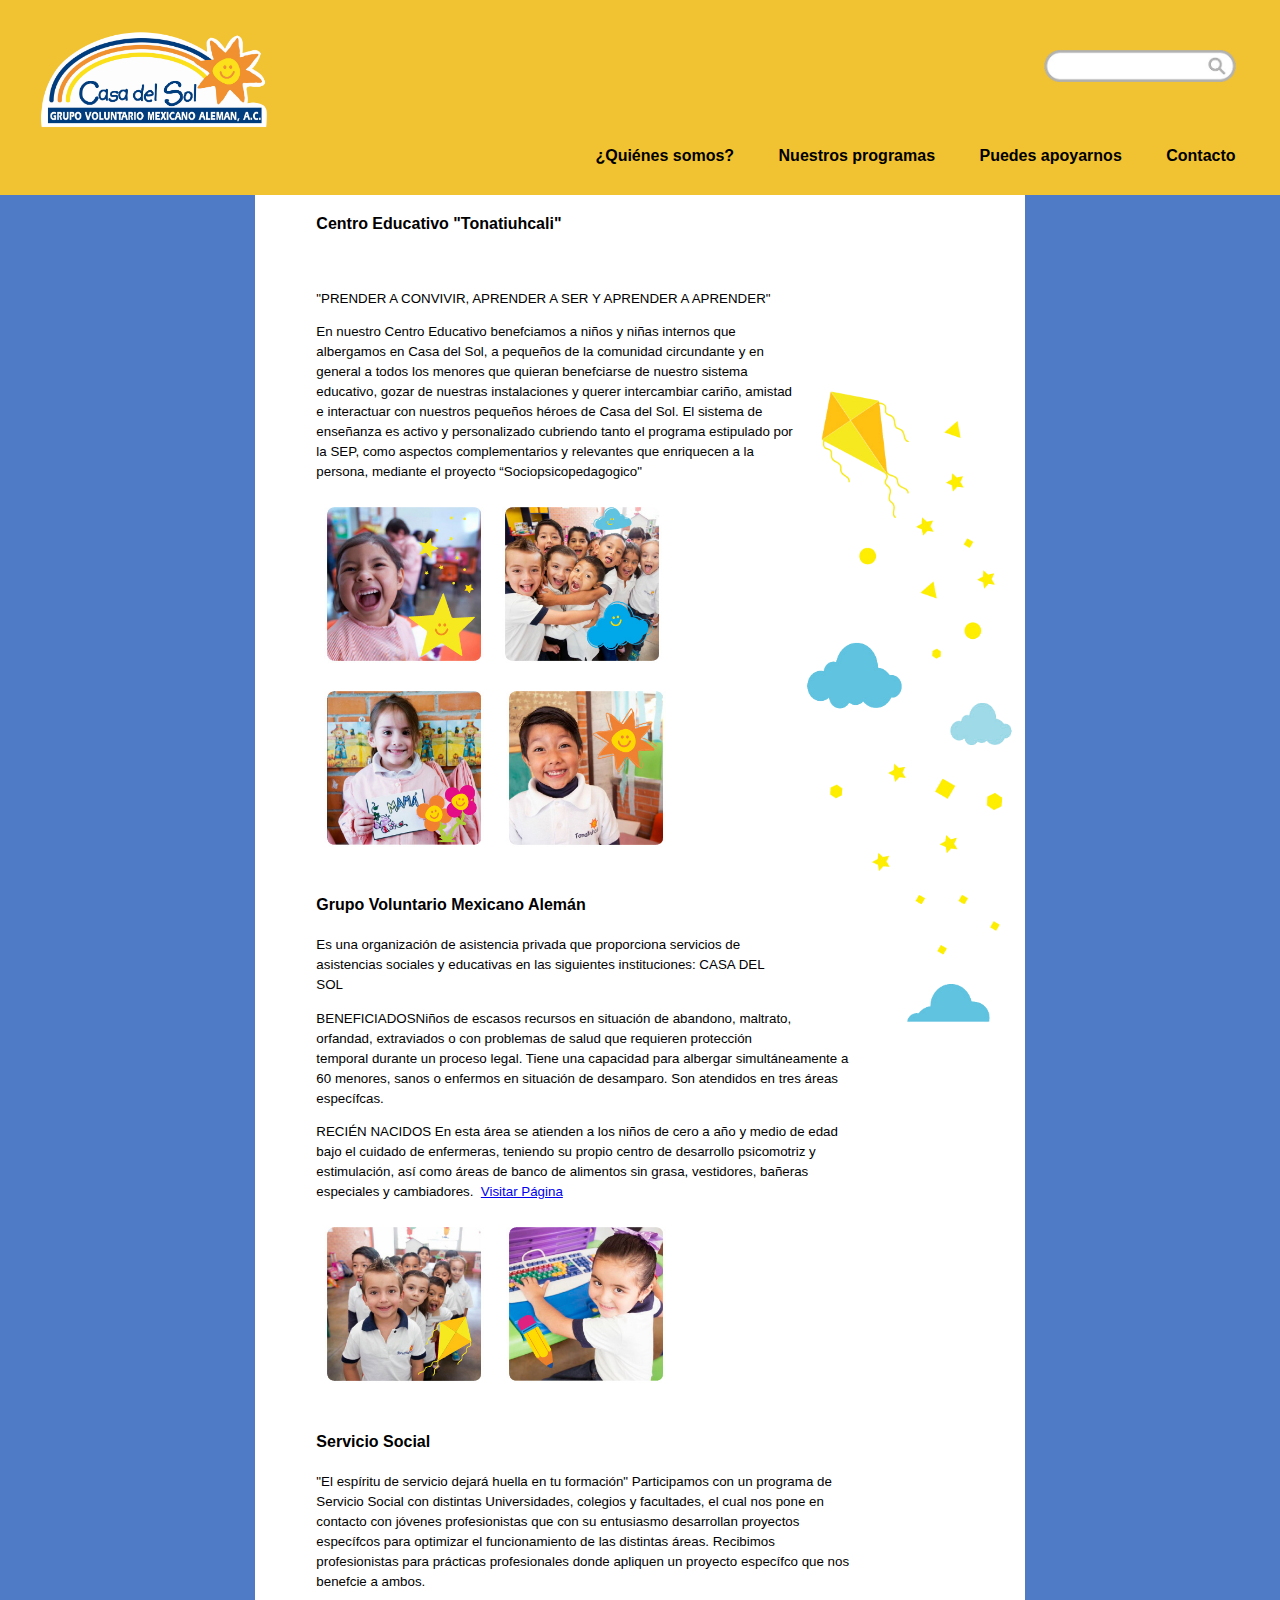
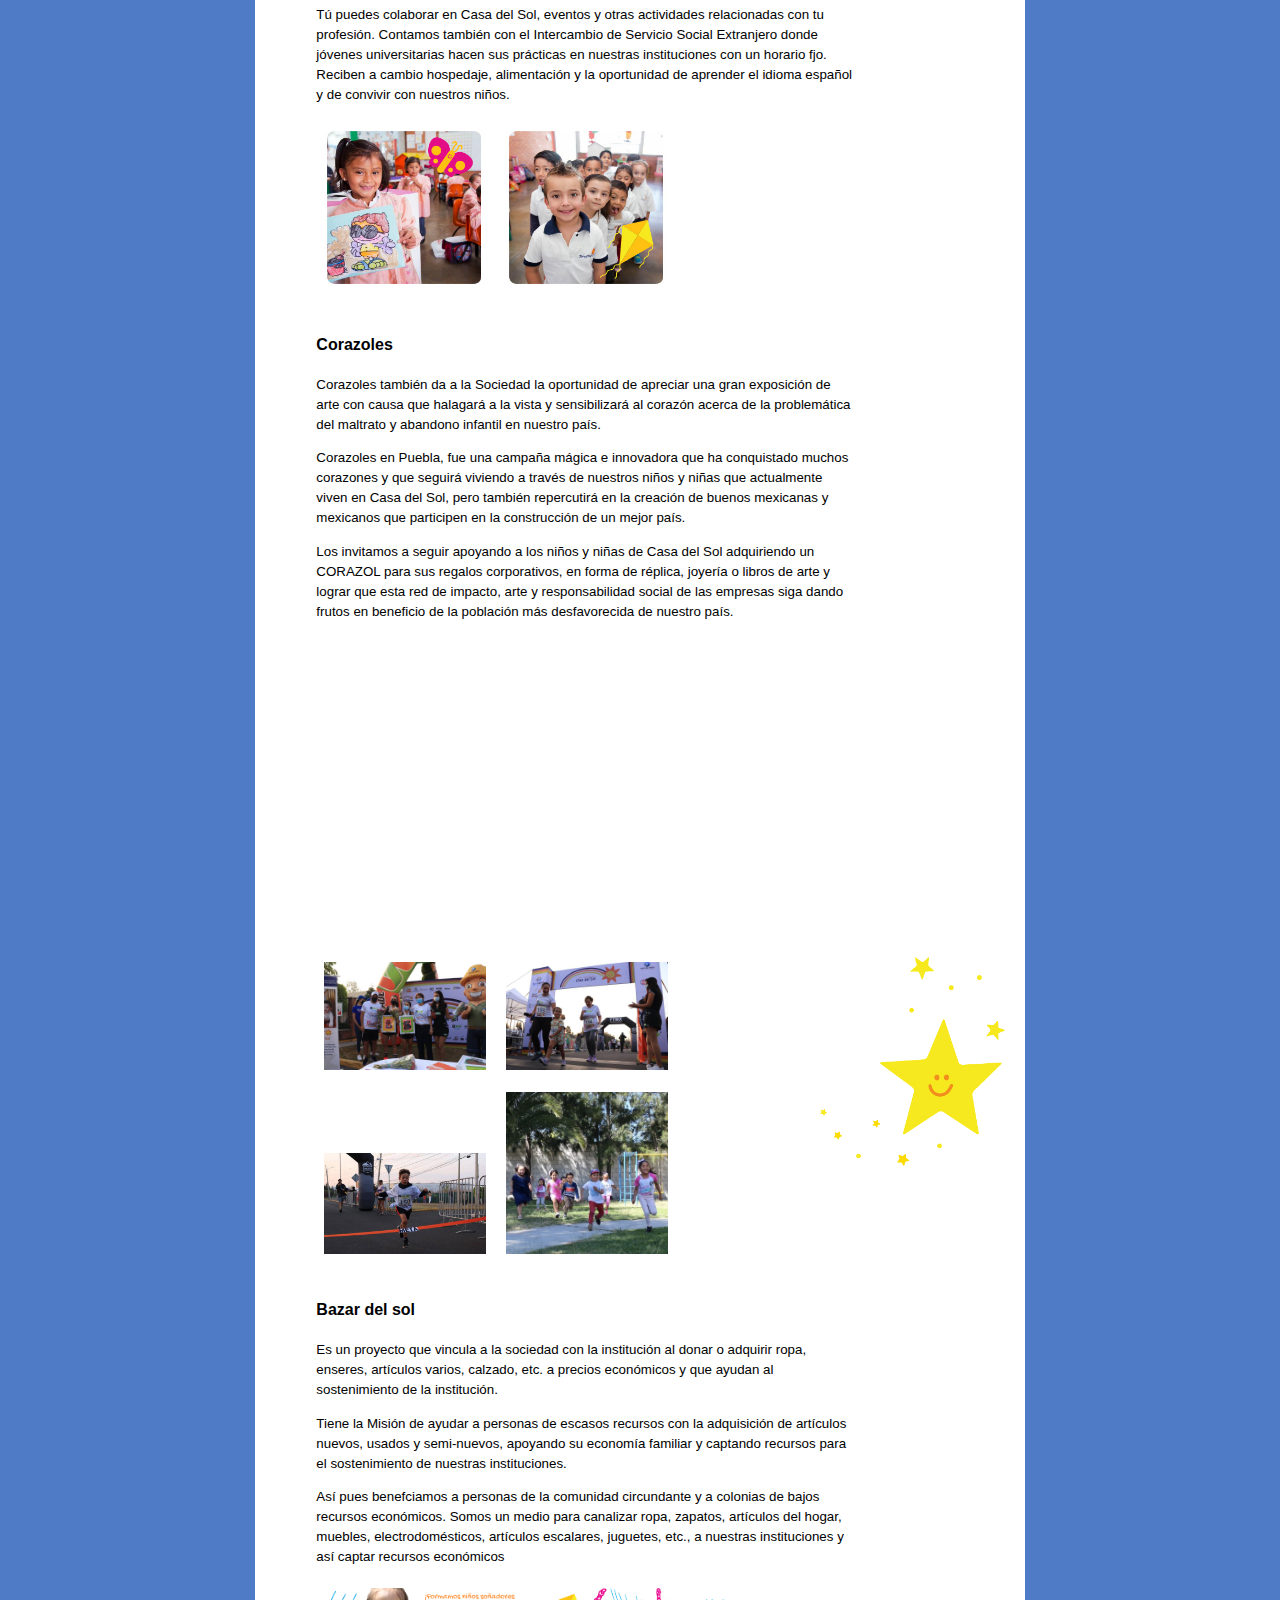
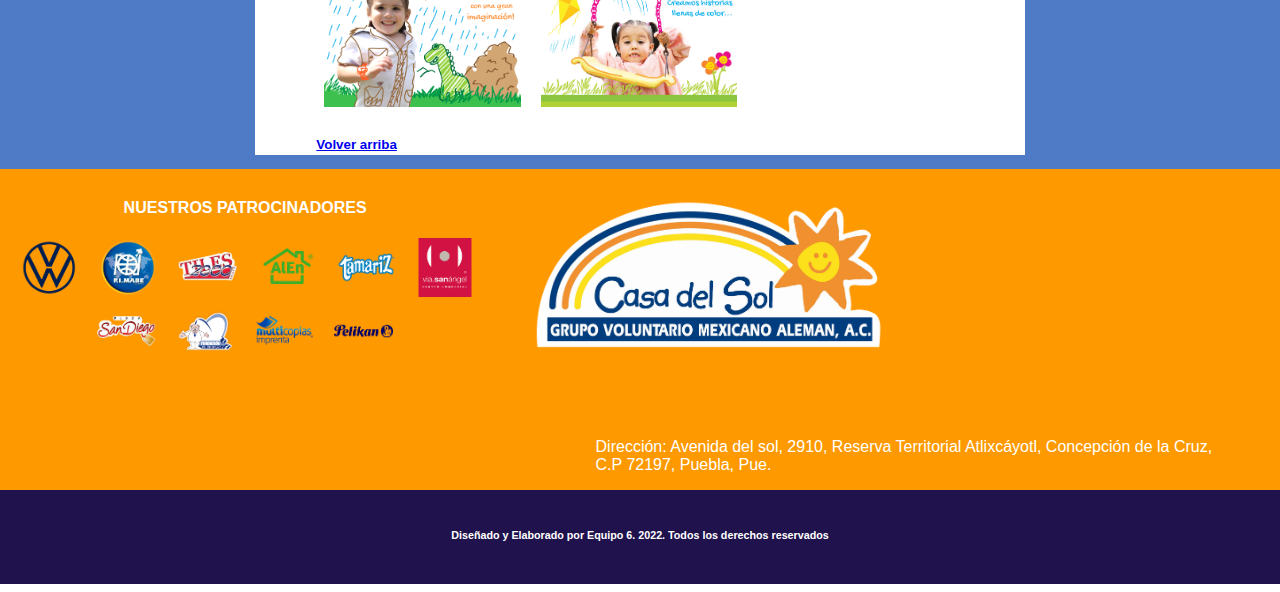
<file: Lucio/index.html>
<!doctype html>
<html>
<head>
<meta charset="utf-8">
<title>Página de Inicio</title>
<link href="css/Style_page.css" rel="stylesheet" type="text/css">
</head>

<body>
<header><a href="index.html"><img src="Media/logotipo_CasaDelSol(G).png" alt="" width="3157" height="1421"/></a><img src="Media/SearchBar.png" alt="" width="444" height="73" class="ImagenBuscador"/>&nbsp;</header>
<nav>
  <div><a href="html/quienes somos.html">¿Quiénes somos?&nbsp;</a></div>
  <div><a href="../Zyanya/html/NuestrosProgramas.html">Nuestros programas</a>&nbsp;</div>
  <div><a href="../Mich/html/Puedes apoyarnos.html">Puedes apoyarnos&nbsp;</a></div>
  <div><a href="../Aixa/html/CONTACTO.html">Contacto</a></div>
&nbsp;</nav>
<main>
  <section>
<h4 class="titulo" id="centro">Centro Educativo "Tonatiuhcali"</h4>
    <p>&nbsp;</p>
<p class="parrafo">"PRENDER A CONVIVIR, APRENDER A SER Y APRENDER A APRENDER" </p>
    <img src="Media/5papaloteyestrellas.png" alt="" width="350" height="1100" class="img1"/>
    <p class="parrafo">En nuestro Centro Educativo benefciamos a niños y niñas internos que albergamos en Casa del Sol, a pequeños de la comunidad circundante y en general a todos los menores que quieran benefciarse de nuestro sistema educativo, gozar de nuestras instalaciones y querer intercambiar cariño, amistad e interactuar con nuestros pequeños héroes de Casa del Sol. El sistema de enseñanza es activo y personalizado cubriendo tanto el programa estipulado por la SEP, como aspectos complementarios y relevantes que enriquecen a la persona, mediante el proyecto “Sociopsicopedagogico"&nbsp;</p>
      
      
<p class="parrafo">
      
      <img src="Media/3foto1.png" alt="" width="300" height="300" class="galeria"/><img src="Media/4foto2.png" alt="" width="300" height="300" class="galeria"/><img src="Media/8foto5.png" alt="" width="300" height="300" class="galeria"/>
      <img src="Media/6foto3.png" alt="" width="300" height="300" class="galeria"/>
      
    </p>
      
      
<h4 class="titulo"> Grupo Voluntario Mexicano Alemán </h4>
    <p class="parrafo">Es una organización de asistencia privada que proporciona servicios de asistencias sociales y educativas en las siguientes instituciones: CASA DEL SOL</p>
<p class="parrafo">BENEFICIADOSNiños de escasos recursos en situación de abandono, maltrato, orfandad, extraviados o con problemas de salud que requieren protección temporal durante un proceso legal. Tiene una capacidad para albergar simultáneamente a 60 menores, sanos o enfermos en situación de desamparo. Son atendidos en tres áreas específcas. </p>
<p class="parrafo">RECIÉN NACIDOS En esta área se atienden a los niños de cero a año y medio de edad bajo el cuidado de enfermeras, teniendo su propio centro de desarrollo psicomotriz y estimulación, así como áreas de banco de alimentos sin grasa, vestidores, bañeras especiales y cambiadores.&nbsp;
<a href="https://ayudaresvivir.org/institucion/grupo-voluntario-mexicano-aleman-ac.html"> Visitar Página </a></p>
      
<p class="parrafo">
      
    <img src="Media/7foto4.png" alt="" width="300" height="300" class="galeria"/>     <img src="Media/9foto6.png" alt="" width="300" height="300" class="galeria"/>
        
    </p>

<h4 class="titulo">Servicio Social&nbsp;</h4>
    <p class="parrafo">"El espíritu de servicio dejará huella en tu formación" Participamos con un programa de Servicio Social con distintas Universidades, colegios y facultades, el cual nos pone en contacto con jóvenes profesionistas que con su entusiasmo desarrollan proyectos específcos para optimizar el funcionamiento de las distintas áreas. Recibimos profesionistas para prácticas profesionales donde apliquen un proyecto específco que nos benefcie a ambos.</p>
    
    <p class="parrafo">Tú puedes colaborar en Casa del Sol, eventos y otras actividades relacionadas con tu profesión. Contamos también con el Intercambio de Servicio Social Extranjero donde jóvenes universitarias hacen sus prácticas en nuestras instituciones con un horario fjo. Reciben a cambio hospedaje, alimentación y la oportunidad de aprender el idioma español y de convivir con nuestros niños.&nbsp;</p>
      
      
      
      <p class="parrafo">
      
    <img src="Media/10foto7.png" alt="" width="300" height="300" class="galeria"/>
     <img src="Media/7foto4.png" alt="" width="300" height="300" class="galeria"/>
        
    </p>  
      
      
    <h4 class="titulo">Corazoles&nbsp;</h4>
<p class="parrafo">Corazoles también da a la Sociedad la oportunidad de apreciar una gran exposición de arte con causa que halagará a la vista y sensibilizará al corazón acerca de la problemática del maltrato y abandono infantil en nuestro país.</p>
<p class="parrafo">Corazoles en Puebla, fue una campaña mágica e innovadora que ha conquistado muchos corazones y que seguirá viviendo a través de nuestros niños y niñas que actualmente viven en Casa del Sol, pero también repercutirá en la creación de buenos mexicanas y mexicanos que participen en la construcción de un mejor país.</p>
    
    <p class="parrafo">Los invitamos a seguir apoyando a los niños y niñas de Casa del Sol adquiriendo un CORAZOL para sus regalos corporativos, en forma de réplica, joyería o libros de arte y lograr que esta red de impacto, arte y responsabilidad social de las empresas siga dando frutos en beneficio de la población más desfavorecida de nuestro país.&nbsp;&nbsp;</p>
      
<iframe width="560" height="315" src="https://www.youtube.com/embed/pm_aMivR4gU?controls=0&amp;start=98" title="YouTube video player" frameborder="0" allow="accelerometer; autoplay; clipboard-write; encrypted-media; gyroscope; picture-in-picture" allowfullscreen></iframe>
      
      
    <img src="Media/3Estrellas.png" alt="" width="426" height="464" class="img1"/>
      
      
      
     <p class="parrafo">
      
    <img src="Media/Nery Melchor se apuntó el triunfo en los 10 kilómetros femenil, su.jpg" alt="" width="768" height="512" class="galeria"/>
    <img src="Media/Participaron 340 corredores, entre los 6 y 10 kilómetros.jpg" alt="" width="768" height="512" class="galeria"/>
    <img src="Media/Todo un éxito resulto la primera carrera en beneficio de la Casa d.jpg" alt="" width="1140" height="712" class="galeria"/>
     <img src="Media/ninos-corriendo-casa-del-sol.jpg" alt="" width="701" height="701" class="galeria"/>
    
    </p>  
    
    <h4 class="titulo">Bazar del sol&nbsp;</h4>
    <p class="parrafo">Es un proyecto que vincula a la sociedad con la institución al donar o adquirir ropa, enseres, artículos varios, calzado, etc. a precios económicos y que ayudan al sostenimiento de la institución.</p>
    
    <p class="parrafo">Tiene la Misión de ayudar a personas de escasos recursos con la adquisición de artículos nuevos, usados y semi-nuevos, apoyando su economía familiar y captando recursos para el sostenimiento de nuestras instituciones.</p>
    <p class="parrafo">Así pues benefciamos a personas de la comunidad circundante y a colonias de bajos recursos económicos. Somos un medio para canalizar ropa, zapatos, artículos del hogar, muebles, electrodomésticos, artículos escalares, juguetes, etc., a nuestras instituciones y así captar recursos económicos &nbsp;</p>
<p class="parrafo2">
  
  <img src="Media/slideshow4.png" alt="" width="990" height="600" class="galeria"/>
  <img src="Media/slideshow3.png" alt="" width="990" height="600" class="galeria"/>
  
  
  <p class="parrafo">
    <h3 class="parrafo"><a href="#centro">Volver arriba</a></h3> 

  
  
  
  
</p>
</section>
&nbsp;</main>
<footer>
  <section>
<div class="Patrocinadores">
      <h4>NUESTROS PATROCINADORES&nbsp;</h4>
    <img src="Media/1VW.png" alt="" width="1080" height="1080" id="patrocinadores"/><img src="Media/2PM.png" alt="" width="1080" height="1080" id="patrocinadores"/><img src="Media/3T.png" alt="" width="1080" height="1080" id="patrocinadores"/><img src="Media/4A.png" alt="" width="1080" height="1080" id="patrocinadores"/><img src="Media/5Ta.png" alt="" width="1080" height="1080" id="patrocinadores"/><img src="Media/6VSA.png" alt="" width="1080" height="1080" id="patrocinadores"/><img src="Media/7PSD.png" alt="" width="1080" height="1080" id="patrocinadores"/><img src="Media/8FS.png" alt="" width="1080" height="1080" id="patrocinadores"/><img src="Media/9MC.png" alt="" width="1080" height="1080" id="patrocinadores"/><img src="Media/10PK.png" alt="" width="1080" height="1080" id="patrocinadores"/>&nbsp;</div>
    <div class="divflex"><img src="Media/logotipo_CasaDelSol(G).png" width="3157" height="1421" alt=""/>
      
      <div><iframe src="https://www.google.com/maps/embed?pb=!1m18!1m12!1m3!1d3771.740017827777!2d-98.24732048468725!3d19.031174458324518!2m3!1f0!2f0!3f0!3m2!1i1024!2i768!4f13.1!3m3!1m2!1s0x85cfc715a59b60ed%3A0x45b4932aab6465e!2sCasa%20del%20Sol!5e0!3m2!1ses-419!2smx!4v1669091268854!5m2!1ses-419!2smx" width="600" height="450" style="border:0;" allowfullscreen="" loading="lazy" referrerpolicy="no-referrer-when-downgrade"></iframe></div>
    &nbsp;</div>
  &nbsp;</section>
  <section>
    <div>
      <p>Dirección: Avenida del sol, 2910, Reserva Territorial Atlixcáyotl, Concepción de la Cruz, C.P 72197, Puebla, Pue.&nbsp; &nbsp;</p> 
    &nbsp;</div>
  &nbsp;</section>
<h6>Diseñado y Elaborado por Equipo 6. 2022. Todos los derechos reservados</h6>
&nbsp;</footer>
</body>
</html>
</file>
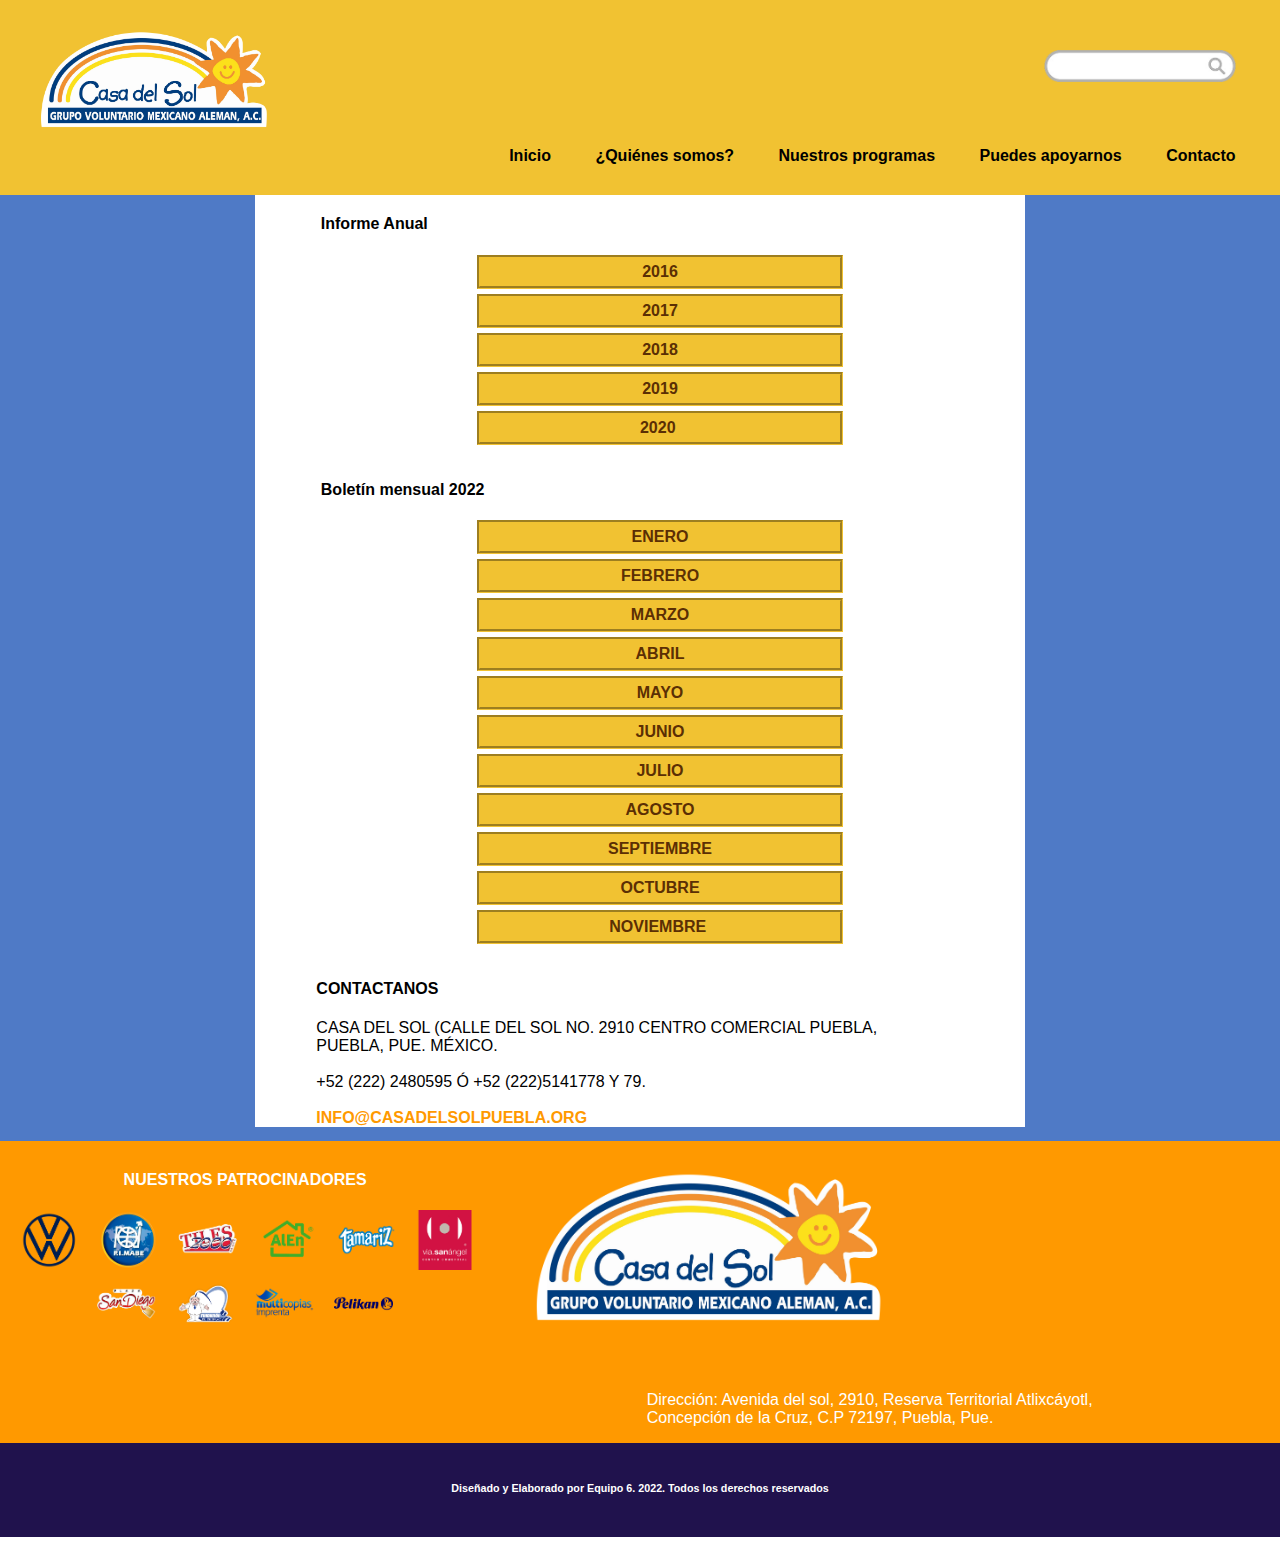
<file: Aixa/html/CONTACTO.html>
<!doctype html>
<html>
<head>
<meta charset="utf-8">
<title>Contacto</title>
<link href="../css/Style_page.css" rel="stylesheet" type="text/css">
</head>

<body>
<header><a href="file:///C|/Users/Part/Desktop/ORDINARIO_interfaces/Lucio/index.html"><img src="../Media/logotipo_CasaDelSol(G).png" alt="" width="3157" height="1421"/></a><img src="../Media/SearchBar.png" alt="" width="444" height="73" class="ImagenBuscador"/>&nbsp;</header>
<nav>
  <div><a href="../../Lucio/index.html">Inicio</a>&nbsp;</div>
  <div><a href="../../Lucio/html/quienes somos.html">¿Quiénes somos?&nbsp;</a></div>
  <div><a href="../../Zyanya/html/NuestrosProgramas.html">Nuestros programas</a>&nbsp;</div>
  <div><a href="../../Mich/html/Puedes apoyarnos.html">Puedes apoyarnos</a>&nbsp;</div>
  <div><a href="CONTACTO.html">Contacto</a></div>
&nbsp;</nav>
<main>
  <section>
	<h4 id="sub1">&nbsp;Informe Anual</h4>
    <ul id="boletin_a">
      <li> <a href="file:///C|/Users/HP/Documents/sitio sin nombre 2/Informe_Ejemplo.pdf" target="_blank"> 2016</a></li>
      <li><a href="file:///C|/Users/HP/Documents/sitio sin nombre 2/Informe_Ejemplo.pdf" target="_blank">2017</a></li>
      <li><a href="file:///C|/Users/HP/Documents/sitio sin nombre 2/Informe_Ejemplo.pdf" target="_blank">2018</a></li>
      <li><a href="file:///C|/Users/HP/Documents/sitio sin nombre 2/Informe_Ejemplo.pdf" target="_blank">2019</a></li>
      <li><a href="file:///C|/Users/HP/Documents/sitio sin nombre 2/Informe_Ejemplo.pdf" target="_blank">2020</a><a>&nbsp;</a></li>
    </ul>
        <h4 id="sub1">&nbsp;Boletín mensual 2022</h4>
        <ul id="boletin_a">
          <li><a href="https://boletopolis.com/es/evento/21968/resultados" target="_blank">ENERO</a></li>
          <li><a href="https://boletopolis.com/es/evento/21968/resultados" target="_blank">FEBRERO</a></li>
          <li><a href="https://boletopolis.com/es/evento/21968/resultados" target="_blank">MARZO</a></li>
          <li><a href="https://boletopolis.com/es/evento/21968/resultados" target="_blank">ABRIL</a></li>
          <li><a href="https://boletopolis.com/es/evento/21968/resultados" target="_blank">MAYO</a></li>
          <li><a href="https://boletopolis.com/es/evento/21968/resultados" target="_blank">JUNIO</a></li>
          <li><a href="https://boletopolis.com/es/evento/21968/resultados" target="_blank">JULIO</a></li>
          <li><a href="https://boletopolis.com/es/evento/21968/resultados" target="_blank">AGOSTO</a></li>
          <li><a href="https://boletopolis.com/es/evento/21968/resultados" target="_blank">SEPTIEMBRE</a></li>
          <li><a href="https://boletopolis.com/es/evento/21968/resultados" target="_blank">OCTUBRE</a></li>
          <li><a href="https://boletopolis.com/es/evento/21968/resultados" target="_blank">NOVIEMBRE&nbsp;</a></li>
        </ul>
	  <h4 id="sub1">CONTACTANOS&nbsp;</h4>
	  <p>CASA DEL SOL (CALLE DEL SOL NO. 2910 CENTRO COMERCIAL PUEBLA, PUEBLA, PUE. MÉXICO.<br> 
	    <br>
	    +52 (222) 2480595 Ó +52 (222)5141778 Y 79.<br>
	    <br>
      <a href="mailto:info@casadelsolpuebla.org"> INFO@CASADELSOLPUEBLA.ORG</a>&nbsp;</p></section>
&nbsp;</main>
<footer>
  <section>
<div class="Patrocinadores">
      <h4>NUESTROS PATROCINADORES&nbsp;</h4>
    <img src="../Media/1VW.png" alt="" width="1080" height="1080" id="patrocinadores"/><img src="../Media/2PM.png" alt="" width="1080" height="1080" id="patrocinadores"/><img src="../Media/3T.png" alt="" width="1080" height="1080" id="patrocinadores"/><img src="../Media/4A.png" alt="" width="1080" height="1080" id="patrocinadores"/><img src="../Media/5Ta.png" alt="" width="1080" height="1080" id="patrocinadores"/><img src="../Media/6VSA.png" alt="" width="1080" height="1080" id="patrocinadores"/><img src="../Media/7PSD.png" alt="" width="1080" height="1080" id="patrocinadores"/><img src="../Media/8FS.png" alt="" width="1080" height="1080" id="patrocinadores"/><img src="../Media/9MC.png" alt="" width="1080" height="1080" id="patrocinadores"/><img src="../Media/10PK.png" alt="" width="1080" height="1080" id="patrocinadores"/>&nbsp;</div>
    <div class="divflex"><img src="../Media/logotipo_CasaDelSol(G).png" width="3157" height="1421" alt=""/>
      
      <div><iframe src="https://www.google.com/maps/embed?pb=!1m18!1m12!1m3!1d3771.740017827777!2d-98.24732048468725!3d19.031174458324518!2m3!1f0!2f0!3f0!3m2!1i1024!2i768!4f13.1!3m3!1m2!1s0x85cfc715a59b60ed%3A0x45b4932aab6465e!2sCasa%20del%20Sol!5e0!3m2!1ses-419!2smx!4v1669091268854!5m2!1ses-419!2smx" width="600" height="450" style="border:0;" allowfullscreen="" loading="lazy" referrerpolicy="no-referrer-when-downgrade"></iframe></div>
    &nbsp;</div>
  &nbsp;</section>
  <section>
    <div>
      <p>Dirección: Avenida del sol, 2910, Reserva Territorial Atlixcáyotl, Concepción de la Cruz, C.P 72197, Puebla, Pue.&nbsp; &nbsp;</p> 
    &nbsp;</div>
  &nbsp;</section>
<h6>Diseñado y Elaborado por Equipo 6. 2022. Todos los derechos reservados</h6>
&nbsp;</footer>
</body>
</html>
</file>
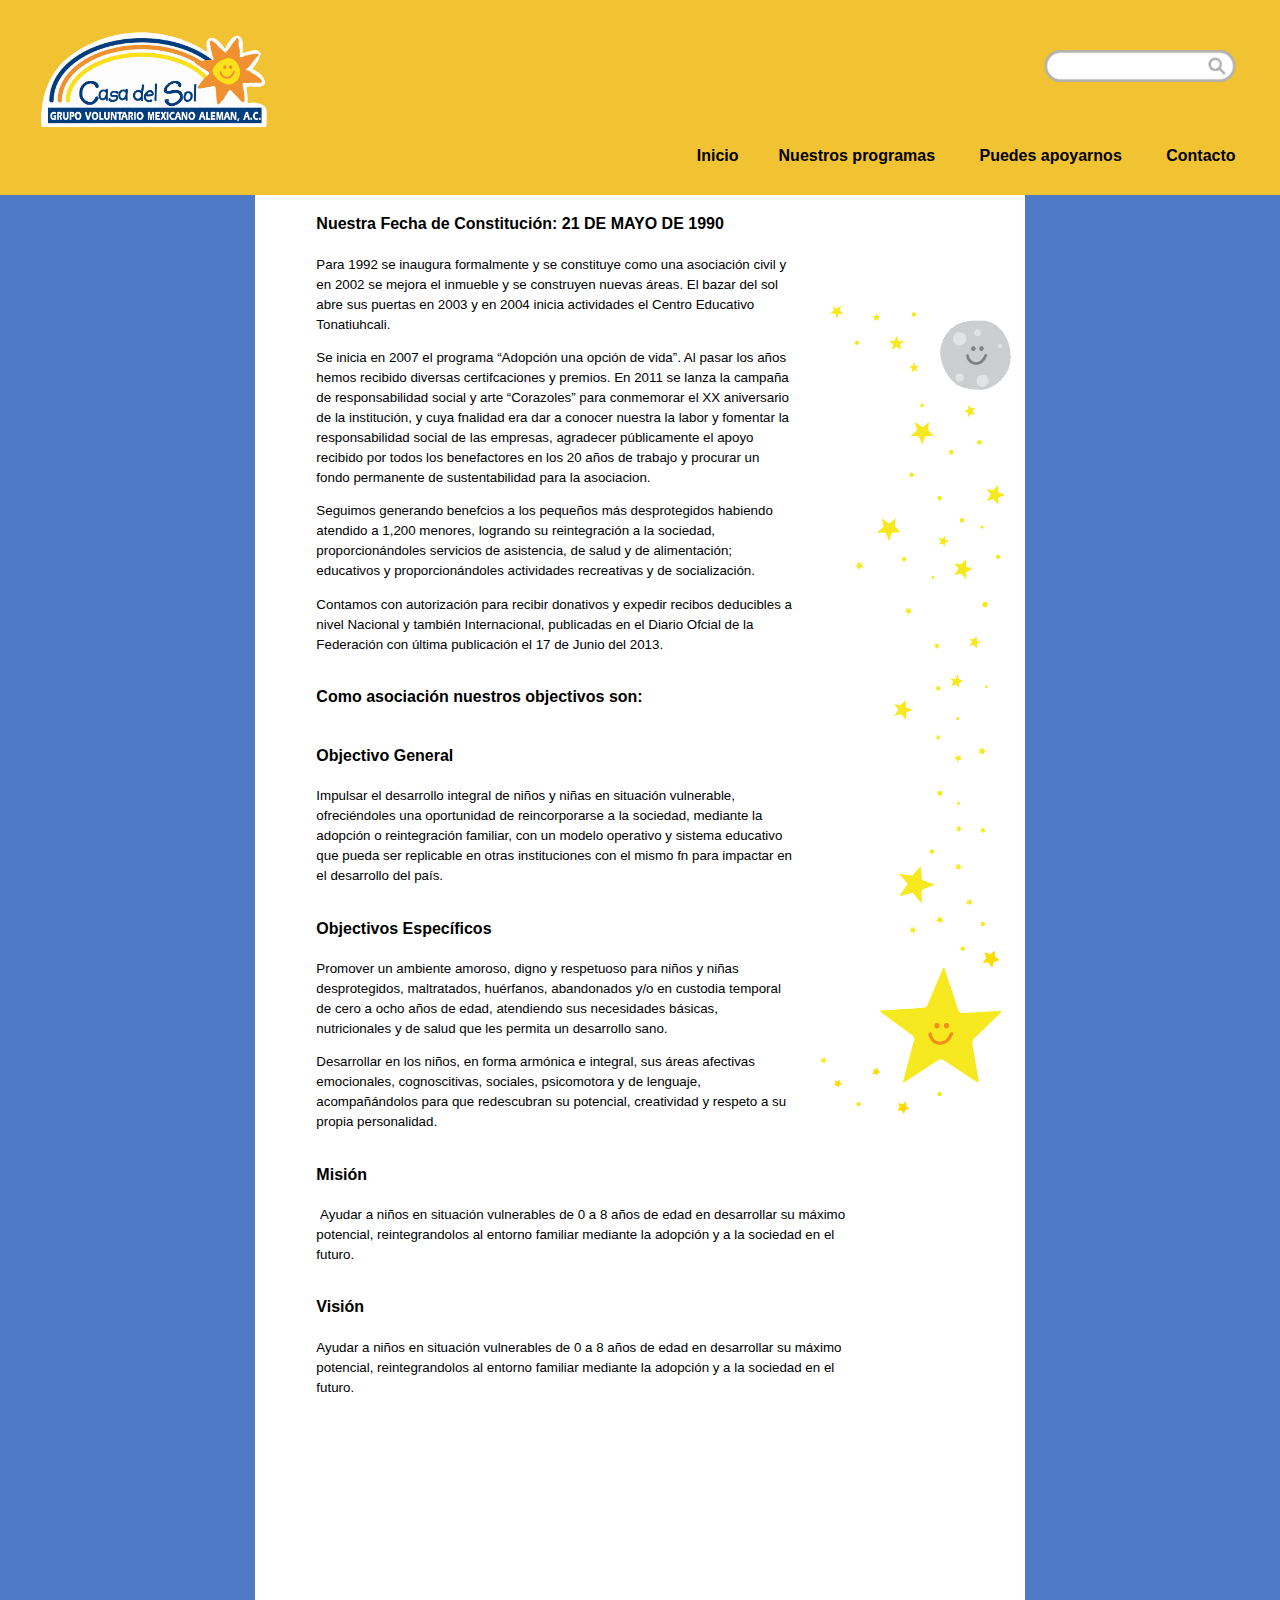
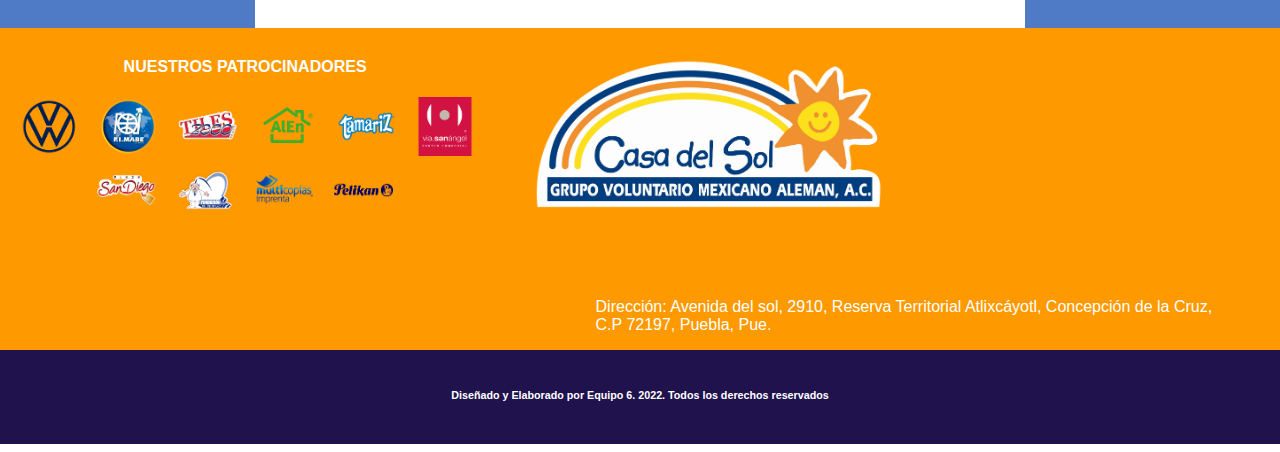
<file: Lucio/html/quienes somos.html>
<!doctype html>
<html>
<head>
<meta charset="utf-8">
<title>Quienes somos</title>
<link href="../css/Style_page.css" rel="stylesheet" type="text/css">
</head>

<body>
<header><a href="file:///C|/Users/Part/Desktop/ORDINARIO_interfaces/Lucio/index.html"><img src="../Media/logotipo_CasaDelSol(G).png" alt="" width="255" height="114"/></a><img src="../Media/SearchBar.png" alt="" width="200" height="33" class="ImagenBuscador"/>&nbsp;</header>
<nav>
  <div><a href="../index.html">Inicio</a></div>
  <div><a href="../../Zyanya/html/NuestrosProgramas.html">Nuestros programas&nbsp;</a></div>
  <div><a href="../../Mich/html/Puedes apoyarnos.html">Puedes apoyarnos&nbsp;</a></div>
  <div><a href="../../Aixa/html/CONTACTO.html">Contacto</a></div>
&nbsp;</nav>
<main>
  <section>
<h4 class="titulo">Nuestra Fecha de Constitución: 21 DE MAYO DE 1990&nbsp;</h4>
      
    <img src="../Media/1LunaEstrellas.png" alt="" width="426" height="1658" class="img1"/>
    <p class="parrafo">Para 1992 se inaugura formalmente y se constituye como una asociación civil y en 2002 se mejora el inmueble y se construyen nuevas áreas. El bazar del sol abre sus puertas en 2003 y en 2004 inicia actividades el Centro Educativo Tonatiuhcali. &nbsp; </p>
    <p class="parrafo">Se inicia en 2007 el programa “Adopción una opción de vida”. Al pasar los años hemos recibido diversas certifcaciones y premios. En 2011 se lanza la campaña de responsabilidad social y arte “Corazoles” para conmemorar el XX aniversario de la institución, y cuya fnalidad era dar a conocer nuestra la labor y fomentar la responsabilidad social de las empresas, agradecer públicamente el apoyo recibido por todos los benefactores en los 20 años de trabajo y procurar un fondo permanente de sustentabilidad para la asociacion.&nbsp;</p>
    <p class="parrafo">Seguimos generando benefcios a los pequeños más desprotegidos habiendo atendido a 1,200 menores, logrando su reintegración a la sociedad, proporcionándoles servicios de asistencia, de salud y de alimentación; educativos y proporcionándoles actividades recreativas y de socialización.</p>
    <p class="parrafo">Contamos con autorización para recibir donativos y expedir recibos deducibles a nivel Nacional y también Internacional, publicadas en el Diario Ofcial de la Federación con última publicación el 17 de Junio del 2013.</p>
    <h4 class="titulo">Como asociación nuestros objectivos son:&nbsp;</h4>
<h4 class="titulo">Objectivo General&nbsp;</h4>
    <p class="parrafo">Impulsar el desarrollo integral de niños y niñas en situación vulnerable, ofreciéndoles una oportunidad de reincorporarse a la sociedad, mediante la adopción o reintegración familiar, con un modelo operativo y sistema educativo que pueda ser replicable en otras instituciones con el mismo fn para impactar en el desarrollo del país.&nbsp;</p>
    <h4 class="titulo">Objectivos Específicos&nbsp;</h4>
<p class="parrafo">Promover un ambiente amoroso, digno y respetuoso para niños y niñas desprotegidos, maltratados, huérfanos, abandonados y/o en custodia temporal de cero a ocho años de edad, atendiendo sus necesidades básicas, nutricionales y de salud que les permita un desarrollo sano.&nbsp; </p>
    
    <p class="parrafo">Desarrollar en los niños, en forma armónica e integral, sus áreas afectivas emocionales, cognoscitivas, sociales, psicomotora y de lenguaje, acompañándolos para que redescubran su potencial, creatividad y respeto a su propia personalidad.&nbsp;</p>
      
    <h4 class="titulo">Misión&nbsp;</h4>
<p class="parrafo">&nbsp;Ayudar a niños en situación vulnerables de 0 a 8 años de edad en desarrollar su máximo potencial, reintegrandolos al entorno familiar mediante la adopción y a la sociedad en el futuro.</p>
<h4 class="titulo">Visión&nbsp;</h4>
<p class="parrafo">Ayudar a niños en situación vulnerables de 0 a 8 años de edad en desarrollar su máximo potencial, reintegrandolos al entorno familiar mediante la adopción y a la sociedad en el futuro. &nbsp;</p>
      
      
      <iframe width="260" height="215" src="https://www.youtube.com/embed/vxu1-f7nFoU?controls=0&amp;start=98" title="YouTube video player" frameborder="0" allow="accelerometer; autoplay; clipboard-write; encrypted-media; gyroscope; picture-in-picture" allowfullscreen></iframe>
      
      
      
</section>
&nbsp;</main>
<footer>
  <section>
<div class="Patrocinadores">
      <h4>NUESTROS PATROCINADORES&nbsp;</h4>
    <img src="../Media/1VW.png" alt="" width="100%" height="97" id="patrocinadores"/><img src="../Media/2PM.png" alt="" width="100%" height="97" id="patrocinadores"/><img src="../Media/3T.png" alt="" width="100%" height="97" id="patrocinadores"/><img src="../Media/4A.png" alt="" width="100%" height="97" id="patrocinadores"/><img src="../Media/5Ta.png" alt="" width="100%" height="97" id="patrocinadores"/><img src="../Media/6VSA.png" alt="" width="100%" height="97" id="patrocinadores"/><img src="../Media/7PSD.png" alt="" width="100%" height="97" id="patrocinadores"/><img src="../Media/8FS.png" alt="" width="100%" height="97" id="patrocinadores"/><img src="../Media/9MC.png" alt="" width="100%" height="97" id="patrocinadores"/><img src="../Media/10PK.png" alt="" width="100%" height="97" id="patrocinadores"/>&nbsp;</div>
    <div class="divflex"><img src="../Media/logotipo_CasaDelSol(G).png" width="400" height="185" alt=""/>
      
      <div><iframe src="https://www.google.com/maps/embed?pb=!1m18!1m12!1m3!1d3771.740017827777!2d-98.24732048468725!3d19.031174458324518!2m3!1f0!2f0!3f0!3m2!1i1024!2i768!4f13.1!3m3!1m2!1s0x85cfc715a59b60ed%3A0x45b4932aab6465e!2sCasa%20del%20Sol!5e0!3m2!1ses-419!2smx!4v1669091268854!5m2!1ses-419!2smx" width="600" height="450" style="border:0;" allowfullscreen="" loading="lazy" referrerpolicy="no-referrer-when-downgrade"></iframe></div>
    &nbsp;</div>
  &nbsp;</section>
  <section>
    <div>
      <p>Dirección: Avenida del sol, 2910, Reserva Territorial Atlixcáyotl, Concepción de la Cruz, C.P 72197, Puebla, Pue.&nbsp; &nbsp;</p> 
    &nbsp;</div>
  &nbsp;</section>
<h6>Diseñado y Elaborado por Equipo 6. 2022. Todos los derechos reservados</h6>
&nbsp;</footer>
</body>
</html>
</file>
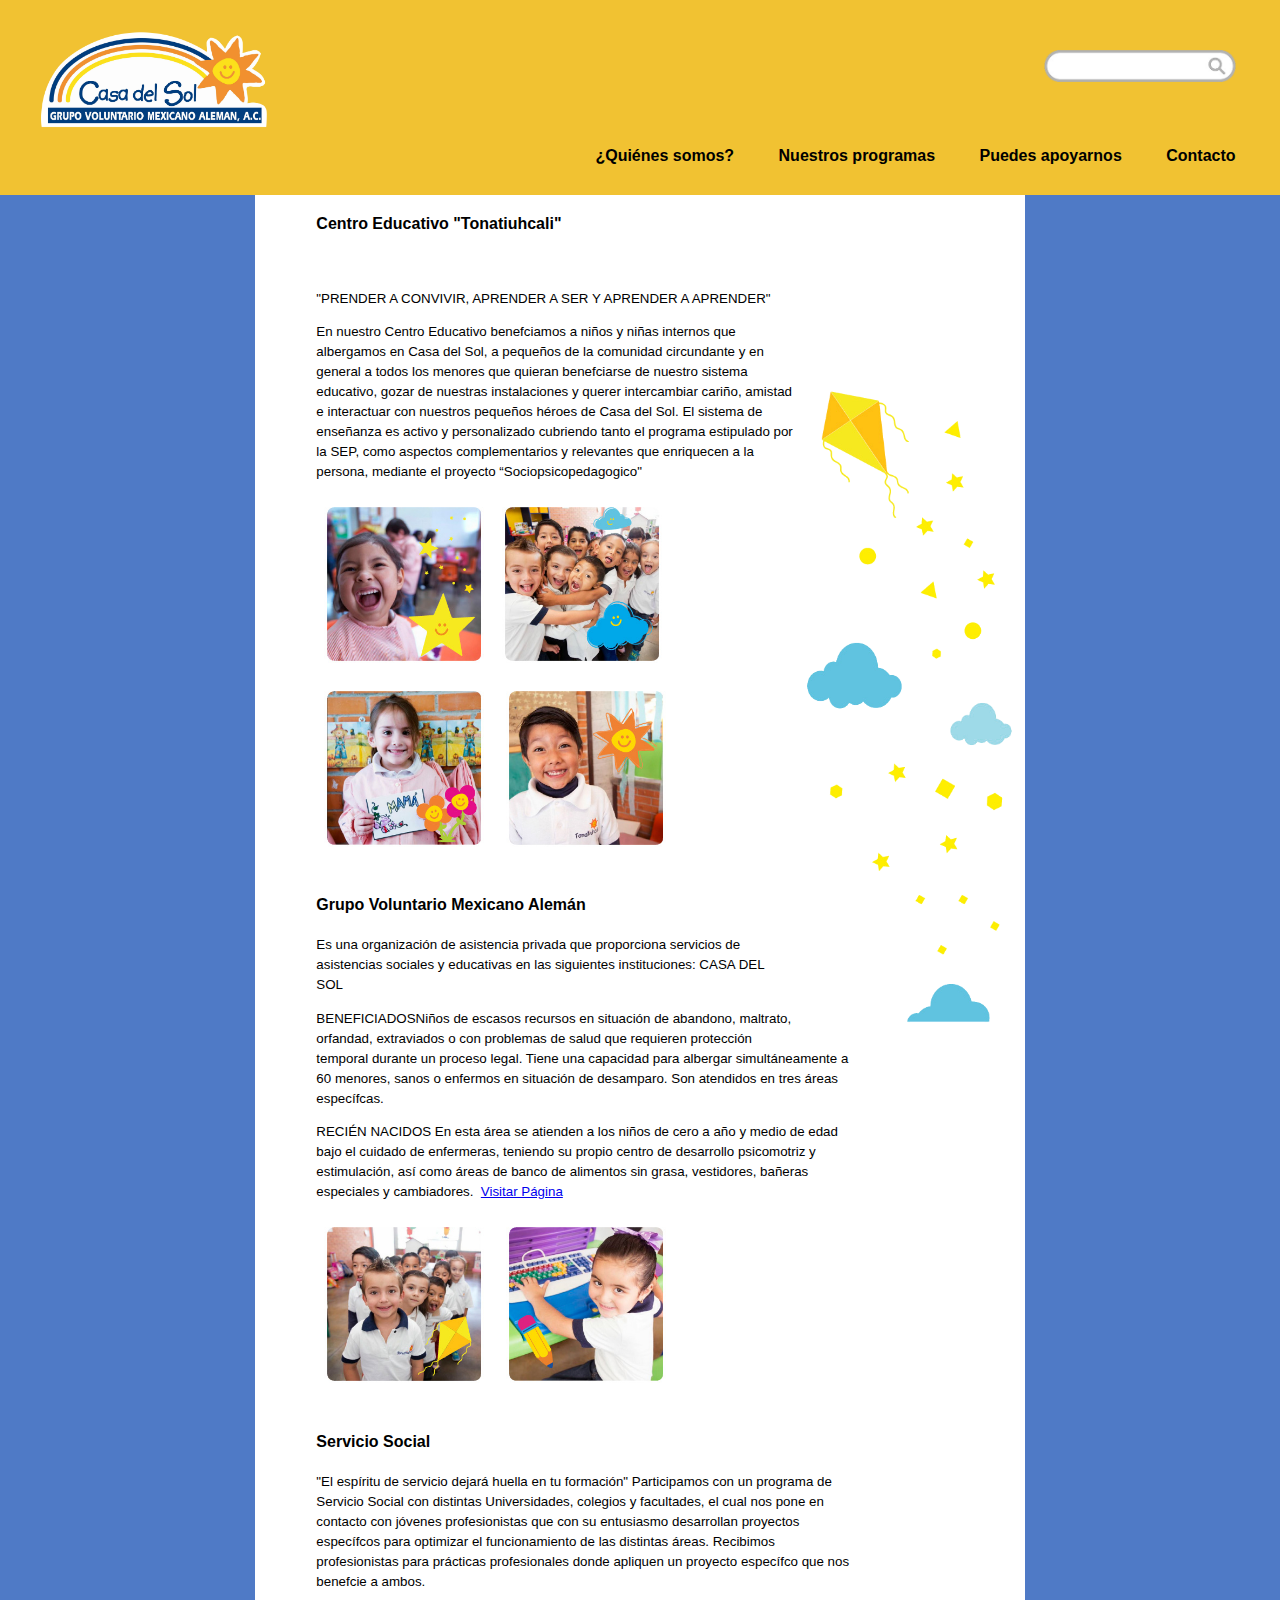
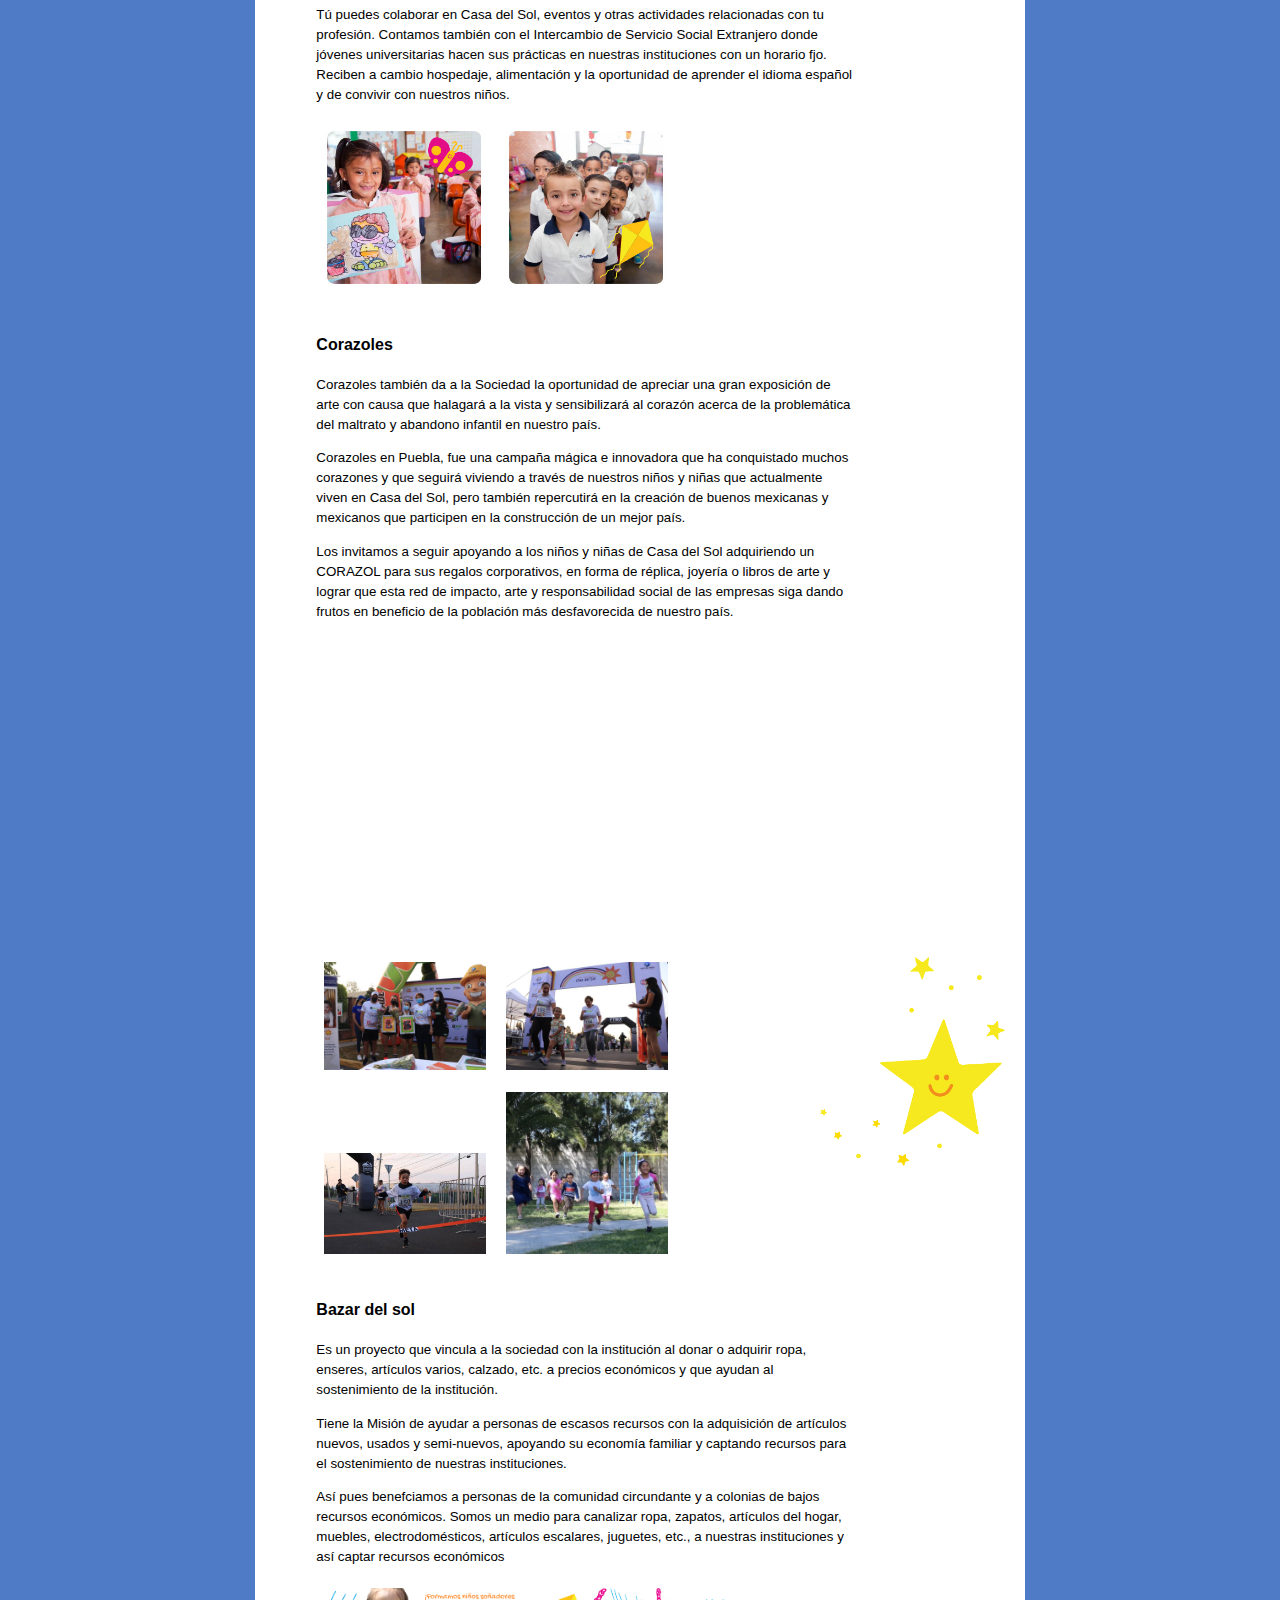
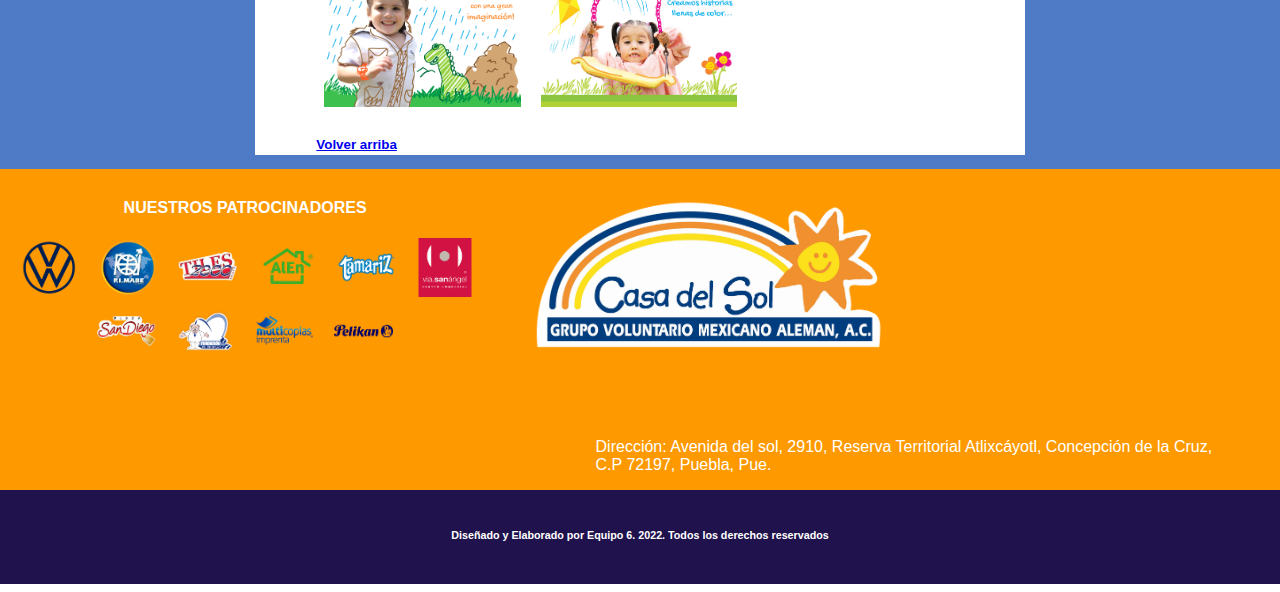
<file: Lucio/html/TMPhlfn6x.htm>
<!doctype html>
<html>
<head>
<meta charset="utf-8">
<title>Página de Inicio</title>
<link href="../css/Style_page.css" rel="stylesheet" type="text/css">
</head>

<body>
<header><a href="../Media/logotipo_CasaDelSol(G).png"><img src="../Media/logotipo_CasaDelSol(G).png" alt="" width="255" height="114"/></a><img src="../Media/SearchBar.png" alt="" width="200" height="33" class="ImagenBuscador"/>&nbsp;</header>
<nav>
  <div>¿Quiénes somos?&nbsp;</div>
  <div>Nuestros programas&nbsp;</div>
  <div>Puedes apoyarnos&nbsp;</div>
  <div>Contacto</div>
&nbsp;</nav>
<main>
  <section>
    
    <h4 class="titulo" id="centro">Centro Educativo "Tonatiuhcali"</h4>
    <p>&nbsp;</p>
<p class="parrafo">"PRENDER A CONVIVIR, APRENDER A SER Y APRENDER A APRENDER" </p>
    <img src="../Media/5papaloteyestrellas.png" alt="" width="350" height="1100" class="img1"/>
    <p class="parrafo">En nuestro Centro Educativo benefciamos a niños y niñas internos que albergamos en Casa del Sol, a pequeños de la comunidad circundante y en general a todos los menores que quieran benefciarse de nuestro sistema educativo, gozar de nuestras instalaciones y querer intercambiar cariño, amistad e interactuar con nuestros pequeños héroes de Casa del Sol. El sistema de enseñanza es activo y personalizado cubriendo tanto el programa estipulado por la SEP, como aspectos complementarios y relevantes que enriquecen a la persona, mediante el proyecto “Sociopsicopedagogico"&nbsp;</p>
      
      
<p class="parrafo">
      
      <img src="../Media/3foto1.png" alt="" width="300" height="300" class="galeria"/><img src="../Media/4foto2.png" alt="" width="300" height="300" class="galeria"/><img src="../Media/8foto5.png" alt="" width="300" height="300" class="galeria"/>
      <img src="../Media/6foto3.png" alt="" width="300" height="300" class="galeria"/>
      
    </p>
      
      
<h4 class="titulo"> Grupo Voluntario Mexicano Alemán </h4>
    <p class="parrafo">Es una organización de asistencia privada que proporciona servicios de asistencias sociales y educativas en las siguientes instituciones: CASA DEL SOL</p>
<p class="parrafo">BENEFICIADOSNiños de escasos recursos en situación de abandono, maltrato, orfandad, extraviados o con problemas de salud que requieren protección temporal durante un proceso legal. Tiene una capacidad para albergar simultáneamente a 60 menores, sanos o enfermos en situación de desamparo. Son atendidos en tres áreas específcas. </p>
<p class="parrafo">RECIÉN NACIDOS En esta área se atienden a los niños de cero a año y medio de edad bajo el cuidado de enfermeras, teniendo su propio centro de desarrollo psicomotriz y estimulación, así como áreas de banco de alimentos sin grasa, vestidores, bañeras especiales y cambiadores.&nbsp;
<a href="https://ayudaresvivir.org/institucion/grupo-voluntario-mexicano-aleman-ac.html"> Visitar Página </a></p>
      
<p class="parrafo">
      
    <img src="../Media/7foto4.png" alt="" width="300" height="300" class="galeria"/>     <img src="../Media/9foto6.png" alt="" width="300" height="300" class="galeria"/>
        
    </p>

<h4 class="titulo">Servicio Social&nbsp;</h4>
    <p class="parrafo">"El espíritu de servicio dejará huella en tu formación" Participamos con un programa de Servicio Social con distintas Universidades, colegios y facultades, el cual nos pone en contacto con jóvenes profesionistas que con su entusiasmo desarrollan proyectos específcos para optimizar el funcionamiento de las distintas áreas. Recibimos profesionistas para prácticas profesionales donde apliquen un proyecto específco que nos benefcie a ambos.</p>
    
    <p class="parrafo">Tú puedes colaborar en Casa del Sol, eventos y otras actividades relacionadas con tu profesión. Contamos también con el Intercambio de Servicio Social Extranjero donde jóvenes universitarias hacen sus prácticas en nuestras instituciones con un horario fjo. Reciben a cambio hospedaje, alimentación y la oportunidad de aprender el idioma español y de convivir con nuestros niños.&nbsp;</p>
      
      
      
      <p class="parrafo">
      
    <img src="../Media/10foto7.png" alt="" width="300" height="300" class="galeria"/>
     <img src="../Media/7foto4.png" alt="" width="300" height="300" class="galeria"/>
        
    </p>  
      
      
    <h4 class="titulo">Corazoles&nbsp;</h4>
<p class="parrafo">Corazoles también da a la Sociedad la oportunidad de apreciar una gran exposición de arte con causa que halagará a la vista y sensibilizará al corazón acerca de la problemática del maltrato y abandono infantil en nuestro país.</p>
<p class="parrafo">Corazoles en Puebla, fue una campaña mágica e innovadora que ha conquistado muchos corazones y que seguirá viviendo a través de nuestros niños y niñas que actualmente viven en Casa del Sol, pero también repercutirá en la creación de buenos mexicanas y mexicanos que participen en la construcción de un mejor país.</p>
    
    <p class="parrafo">Los invitamos a seguir apoyando a los niños y niñas de Casa del Sol adquiriendo un CORAZOL para sus regalos corporativos, en forma de réplica, joyería o libros de arte y lograr que esta red de impacto, arte y responsabilidad social de las empresas siga dando frutos en beneficio de la población más desfavorecida de nuestro país.&nbsp;&nbsp;</p>
      
<iframe width="560" height="315" src="https://www.youtube.com/embed/pm_aMivR4gU?controls=0&amp;start=98" title="YouTube video player" frameborder="0" allow="accelerometer; autoplay; clipboard-write; encrypted-media; gyroscope; picture-in-picture" allowfullscreen></iframe>
      
      
    <img src="../Media/3Estrellas.png" alt="" width="426" height="464" class="img1"/>
      
      
      
     <p class="parrafo">
      
    <img src="../Media/Nery Melchor se apuntó el triunfo en los 10 kilómetros femenil, su.jpg" alt="" width="300" height="300" class="galeria"/>
    <img src="../Media/Participaron 340 corredores, entre los 6 y 10 kilómetros.jpg" alt="" width="300" height="300" class="galeria"/>
    <img src="../Media/Todo un éxito resulto la primera carrera en beneficio de la Casa d.jpg" alt="" width="300" height="300" class="galeria"/>
     <img src="../Media/ninos-corriendo-casa-del-sol.jpg" alt="" width="300" height="300" class="galeria"/>
    
    </p>  
    
    <h4 class="titulo">Bazar del sol&nbsp;</h4>
    <p class="parrafo">Es un proyecto que vincula a la sociedad con la institución al donar o adquirir ropa, enseres, artículos varios, calzado, etc. a precios económicos y que ayudan al sostenimiento de la institución.</p>
    
    <p class="parrafo">Tiene la Misión de ayudar a personas de escasos recursos con la adquisición de artículos nuevos, usados y semi-nuevos, apoyando su economía familiar y captando recursos para el sostenimiento de nuestras instituciones.</p>
    <p class="parrafo">Así pues benefciamos a personas de la comunidad circundante y a colonias de bajos recursos económicos. Somos un medio para canalizar ropa, zapatos, artículos del hogar, muebles, electrodomésticos, artículos escalares, juguetes, etc., a nuestras instituciones y así captar recursos económicos &nbsp;</p>
<p class="parrafo2">
  
  <img src="../Media/slideshow4.png" alt="" width="300" height="300" class="galeria"/>
  <img src="../Media/slideshow3.png" alt="" width="300" height="300" class="galeria"/>
  
  
  <p class="parrafo">
    <h3 class="parrafo"><a href="#centro">Volver arriba</a></h3> 

  
  
  
  
</p>
</section>
&nbsp;</main>
<footer>
  <section>
<div class="Patrocinadores">
      <h4>NUESTROS PATROCINADORES&nbsp;</h4>
    <img src="../Media/1VW.png" alt="" width="100%" height="97" id="patrocinadores"/><img src="../Media/2PM.png" alt="" width="100%" height="97" id="patrocinadores"/><img src="../Media/3T.png" alt="" width="100%" height="97" id="patrocinadores"/><img src="../Media/4A.png" alt="" width="100%" height="97" id="patrocinadores"/><img src="../Media/5Ta.png" alt="" width="100%" height="97" id="patrocinadores"/><img src="../Media/6VSA.png" alt="" width="100%" height="97" id="patrocinadores"/><img src="../Media/7PSD.png" alt="" width="100%" height="97" id="patrocinadores"/><img src="../Media/8FS.png" alt="" width="100%" height="97" id="patrocinadores"/><img src="../Media/9MC.png" alt="" width="100%" height="97" id="patrocinadores"/><img src="../Media/10PK.png" alt="" width="100%" height="97" id="patrocinadores"/>&nbsp;</div>
    <div class="divflex"><img src="../Media/logotipo_CasaDelSol(G).png" width="400" height="185" alt=""/>
      
      <div><iframe src="https://www.google.com/maps/embed?pb=!1m18!1m12!1m3!1d3771.740017827777!2d-98.24732048468725!3d19.031174458324518!2m3!1f0!2f0!3f0!3m2!1i1024!2i768!4f13.1!3m3!1m2!1s0x85cfc715a59b60ed%3A0x45b4932aab6465e!2sCasa%20del%20Sol!5e0!3m2!1ses-419!2smx!4v1669091268854!5m2!1ses-419!2smx" width="600" height="450" style="border:0;" allowfullscreen="" loading="lazy" referrerpolicy="no-referrer-when-downgrade"></iframe></div>
    &nbsp;</div>
  &nbsp;</section>
  <section>
    <div>
      <p>Dirección: Avenida del sol, 2910, Reserva Territorial Atlixcáyotl, Concepción de la Cruz, C.P 72197, Puebla, Pue.&nbsp; &nbsp;</p> 
    &nbsp;</div>
  &nbsp;</section>
<h6>Diseñado y Elaborado por Equipo 6. 2022. Todos los derechos reservados</h6>
&nbsp;</footer>
</body>
</html>
</file>
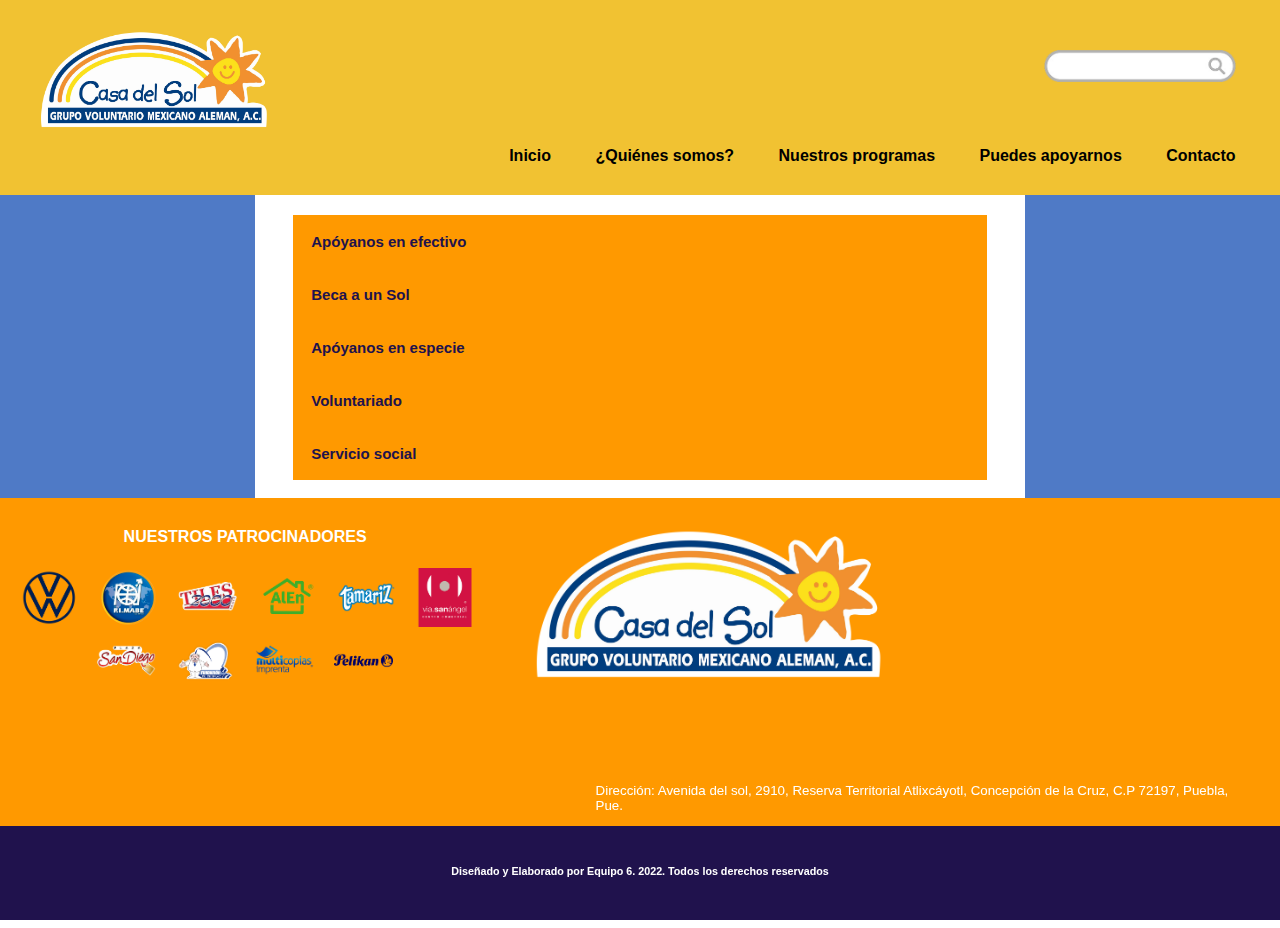
<file: Mich/html/Puedes apoyarnos.html>
<!doctype html>
<html>
<head>
<meta charset="utf-8">
<title>Puedes apoyarnos</title>
<link href="../css/Style_page.css" rel="stylesheet" type="text/css">
</head>
<meta name="viewport" content="width=device-width, initial-scale=1">
<style>
.accordion {
	cursor: pointer;
  padding: 18px;
  width: 100%;
  border: none;
  text-align: left;
  outline: none;
  font-size: 15px;
  transition: 0.8s;
}

.active, .accordion:hover {
  background-color: #f1c232; 
}
.panel {
  padding: 0 18px;
  display: none;
  background-color: white;
  overflow: hidden;
}
</style>
<body>
<header><a href="file:///C|/Users/Part/Desktop/ORDINARIO_interfaces/Lucio/index.html"><img src="../Media/logotipo_CasaDelSol(G).png" alt="" width="255" height="114"/></a><img src="../Media/SearchBar.png" alt="" width="200" height="33" class="ImagenBuscador"/>&nbsp;</header>
<nav>
  <div><a href="../../Lucio/index.html">Inicio</a>&nbsp;</div>
  <div><a href="../../Lucio/html/quienes somos.html">¿Quiénes somos?</a><a>&nbsp;</a></div>
  <div><a href="../../Zyanya/html/NuestrosProgramas.html">Nuestros programas&nbsp;</a></div>
  <div><a href="Puedes apoyarnos.html">Puedes apoyarnos&nbsp;</a></div>
  <div><a href="../../Aixa/html/CONTACTO.html">Contacto</a></div>
&nbsp;</nav>
<main>
  <section>
    <div>
      <button class="accordion lemas botonacordeon">Apóyanos en efectivo</button>
<div class="panel">
  <p>Si te interesa ser parte de este fuerzo, ten la confianza de que será administrado con eficacia y transparencia. Tu Donativo en Efectivo, será destinado a nuestro proyecto dirigido a mejorar la calidad de vida de los niños y niñas en Casa del Sol.</p>
  <p>Puedes aportar mensualmente con tu tarjeta de crédito o débito usando cualquier tarjeta <mark>VISA, MASTER CARD o AMERICAN EXPRESS.</mark></p>
        <p>PayPal cuenta con el sistema más seguro para hacer pagos por internet. Puedes abrir una cuenta o donar con tu tarjeta de crédito sin necesidad de suscribirte a PayPal. Gracias a esta opción podemos ayudar a muchos niños en Casa del Sol. No te toma más de 5 minutos. <b>Tú eliges la cantidad. Sólo haz click y sigue las instrucciones.</b></p>
<img src="../Media/botondonar.jpg" alt="" width="115" height="58" class="imagencentradaal50"/></div>
      <button class="accordion botonacordeon">Beca a un Sol</button>
<div class="panel">
  <p>Ya que todos nuestros niños son atendidos diariamente en Casa del Sol y son escolarizados en un Jardín de Niños particular, necesitamos el apoyo constante de las personas, y empresas para mejorar su calidad de vida.</p>
  <p>Nuestras becas, consiste en apadrinar a un pequeño o pequeña con una donación mensual o anual para apoyar el gasto de la educación, manutención y terapias de un niño o niña que habita Casa del Sol y cubre el costo de su atención en nuestro Centro Educativo Tonatihucali.</p>
  <p><b>El costo de la Beca es de $1,200 pesos mensuales</b>, mismos que podrán ser cargados a tarjeta de crédito o bien, serán recibidos directamente en Casa del Sol.&nbsp;</p>
  <p>Con tus aportaciones como Padrino aseguras los servicios necesarios de nuestros niños&nbsp;</p>
  <p class="lemas">Como Padrino, recibirás durante el año:</p>
        <ul>
          <li>&nbsp; Casos de los niños que reciben atención gracias a tu apoyo.</li>
          <li>&nbsp; Boletín electrónico mensual</li>
          <li>&nbsp;Un informe anual en el que se comunican los logros alcanzados y el manejo de los recursos económicos.&nbsp;</li>
          <li>- Recibo deducible de impuestos de tus aportaciones.&nbsp;</li>
          <li>- La oportunidad de convivir con el niño y participar en los eventos del Centro Educativo Tonatiuhcali.&nbsp;</li>
          <input name="button" type="button" class="lemas" id="button" value="¡QUIERO COLABORAR!">
        </ul>
</div>
<button class="accordion botonacordeon">Apóyanos en especie</button>
<div class="panel">
  <p>Tenemos una lista de artículos y alimentos que requerimos para nuestra asociación y que puedes donarnos, principalmente:</p>
  <ul>
    <li>&nbsp; Ropa nueva o usada, calzado, blancos en buen estado para ser usado por los niños de talla 0 a 10 años.&nbsp; </li>
    <li>Equipo medico - Útiles escolares, papelería y material didáctico.&nbsp;&nbsp;</li>
    <li>Alimentos no perecederos (aceite, semillas, enlatados, etc.) -&nbsp;</li>
    <li>Mobiliario y enseres para la Casa Cuna - Donación de Artículos de Limpieza y aseo personal.&nbsp;</li>
    <li>&nbsp;Donando tiempo de apoyo por especialistas,(médicos, psicólogos, nutriólogos, terapeutas, educadores y enfermeras)&nbsp;</li>
    <li>&nbsp;Donando artículos, muebles y enseres usados en buen estado para nuestro bazar.&nbsp;</li>
    <p>Como Empresa, puedes donar productos fuera de línea, con licencias vencidas, mobiliario y equipo de cómputo. Recuerda que contamos con autorización para recibir donativos y expedir recibos deducibles a nivel Nacional, publicadas en el Diario Oficial de la Federación el 17 de Junio del 2013, con ellos puedes justificar tus inventarios, la donación del activo fijo además de evitar que sea destruido.&nbsp;</p>
    <img src="../Media/11bazar.png" alt="" width="350" height="200" class="imagenbazar"/>
    <p class="lemas lemasnaranjas">También puedes visitarnos directamente en el Bazar el cual abre los días Martes y Jueves de 2:30 a 6:00 pm. Miércoles y Viernes de 10:00 a 2:00 pm o llamando al Tel 2480595, 5141778 y 79 y los pasaremos a recoger</p>
  </ul>
</div>

<button class="accordion botonacordeon">Voluntariado</button>
<div class="panel">
  <h3 class="lemas lemasnaranjas">"Todo lo que damos, regresa a nosotros"</h3>
  <p class="lemas">TODOS PODEMOS AYUDAR. TÚ PUEDES DONARNOS: TIEMPO, IDEAS, DINERO, COSAS ÚTILES Y PROPIAS DE LA LABOR SOCIAL.</p>
  <p>El Voluntariado de Casa del Sol, es un grupo de personas, hombres y mujeres, que donan su tiempo al servicio de nuestros niños. Su objetivo principal es atender y servir con un alto sentido humano a nuestros niños, aportando en todo momento calidad, cariño y calidez al servicio.</p>
  <p>Casa del Sol cuenta con más de 100 personas voluntarias activas que realizan el trabajo de atención directa de los niños, organización de actividades, cumpleaños, fiestas y celebraciones, y sobre todo dándoles el amor y cariño que los niños requieren</p>
  <ul>
    <li>Puedes integrarte al voluntariado y participar de las diversas actividades de los niños de Casa del Sol, así como en el Kinder Tonatiuhcali, y en el Bazar del Sol.&nbsp;</li>
    <li> Puedes participar con nosotros en la planeación, organización, logística y ejecución de los diferentes eventos y programas de recaudación de fondos para seguir adelante con nuestra labor.&nbsp;</li>
    <li> Puedes apoyarnos en la operación y administración de nuestra causa&nbsp;</li>
  </ul>
</div>

<button class="accordion botonacordeon">Servicio social</button>
<div class="panel">
<h3 class="lemasnaranjas lemas">"El espíritu de servicio dejará huella en tu formación"</h3>
  <p>Participamos con un programa de Servicio Social con distintas Universidades, colegios y facultades, el cual nos pone en contacto con jóvenes profesionistas que con su entusiasmo desarrollan proyectos específicos para optimizar el funcionamiento de las distintas áreas.&nbsp;</p>
  <p>Recibimos profesionistas para prácticas profesionales donde apliquen un proyecto específico que nos beneficie a ambos.</p>
  <p>Tú puedes colaborar en Casa del Sol, eventos y otras actividades relacionadas con tu profesión.</p>
  <p>Contamos también con el Intercambio de Servicio Social Extranjero donde jóvenes universitarias hacen sus prácticas en nuestras instituciones con un horario fijo. Reciben a cambio hospedaje, alimentación y la oportunidad de aprender el idioma español y de convivir con nuestros niños.&nbsp;</p>
  <p class="lemas">NUESTROS CONVENIOS EN EL EXTRANJERO SON:&nbsp;</p>
  <ul>
    <li>INTERNATIONALER BUND&nbsp;</li>
    <li>HILFE FUR MEXIKANISCHE : SABINE NATLAND&nbsp;</li>
    <li>KOLDING COLLEGE OF SOCIAL - ABRIEF&nbsp;</li>
    <li>LATITTUDES&nbsp;</li>
    <li>SIIJUVE : SERVICIO INTERNATINAL PARA EL INTERCAMBIO JUVENIL A.C&nbsp;</li>
    <li>ASOCIACION GLOBO ESCOPE SCHOOL&nbsp;</li>
  </ul>
<img src="../Media/1especie.png" alt="" width="400%" height="273" class="imagenencajas"/></div>
</section>
&nbsp;</main>
<footer>
  <section>
<div class="Patrocinadores">
      <h4>NUESTROS PATROCINADORES&nbsp;</h4>
    <img src="../Media/1VW.png" alt="" width="100%" height="97" id="patrocinadores"/><img src="../Media/2PM.png" alt="" width="100%" height="97" id="patrocinadores"/><img src="../Media/3T.png" alt="" width="100%" height="97" id="patrocinadores"/><img src="../Media/4A.png" alt="" width="100%" height="97" id="patrocinadores"/><img src="../Media/5Ta.png" alt="" width="100%" height="97" id="patrocinadores"/><img src="../Media/6VSA.png" alt="" width="100%" height="97" id="patrocinadores"/><img src="../Media/7PSD.png" alt="" width="100%" height="97" id="patrocinadores"/><img src="../Media/8FS.png" alt="" width="100%" height="97" id="patrocinadores"/><img src="../Media/9MC.png" alt="" width="100%" height="97" id="patrocinadores"/><img src="../Media/10PK.png" alt="" width="100%" height="97" id="patrocinadores"/>&nbsp;</div>
    <div class="divflex"><img src="../Media/logotipo_CasaDelSol(G).png" width="400" height="185" alt=""/>
      
      <div><iframe src="https://www.google.com/maps/embed?pb=!1m18!1m12!1m3!1d3771.740017827777!2d-98.24732048468725!3d19.031174458324518!2m3!1f0!2f0!3f0!3m2!1i1024!2i768!4f13.1!3m3!1m2!1s0x85cfc715a59b60ed%3A0x45b4932aab6465e!2sCasa%20del%20Sol!5e0!3m2!1ses-419!2smx!4v1669091268854!5m2!1ses-419!2smx" width="600" height="450" style="border:0;" allowfullscreen="" loading="lazy" referrerpolicy="no-referrer-when-downgrade"></iframe></div>
    &nbsp;</div>
  &nbsp;</section>
  <section>
    <div>
		<script>
var acc = document.getElementsByClassName("accordion");
var i;

for (i = 0; i < acc.length; i++) {
  acc[i].addEventListener("click", function() {
    this.classList.toggle("active");
    var panel = this.nextElementSibling;
    if (panel.style.display === "block") {
      panel.style.display = "none";
    } else {
      panel.style.display = "block";
    }
  });
}
</script>
      <p>Dirección: Avenida del sol, 2910, Reserva Territorial Atlixcáyotl, Concepción de la Cruz, C.P 72197, Puebla, Pue.&nbsp; &nbsp;</p> 
    &nbsp;</div>
  &nbsp;</section>
<h6>Diseñado y Elaborado por Equipo 6. 2022. Todos los derechos reservados</h6>
&nbsp;</footer>
</body>
</html>
</file>
<file: Lucio/css/Style_page.css>
@charset "utf-8";
body header {
    background-color: rgba(241,194,50,1.00);
    display: flex;
    justify-content: space-between;
	
}
.ImagenBuscador {
    text-align: right;
    margin-left: auto;
    margin-right: 40px;
    margin-top: 50px;
    width: 15%;
    height: 15%;
}
nav div a:link, nav div a:visited {
    color: #000000;
    text-decoration: none;
}
nav div a:hover {
    color: #5B2F04;
    font-size: large;
    padding: 20px;
    background-color: #FF9900;
}



* {
    width: 100%;
    font-family: Helvetica;
    -webkit-box-sizing: border-box;
    -moz-box-sizing: border-box;
    box-sizing: border-box;
    margin-left: 0px;
    margin-top: 0px;
}
body header img {
    width: 22%;
    margin-top: 30px;
    margin-left: 40px;
    height: auto;
}


body nav {
    background-color: rgba(241,194,50,1.00);
    display: flex;
    justify-content: flex-end;
    flex-direction: row;
    margin-top: 0px;
}

body nav div {
    width: auto;
    margin-bottom: 30px;
    text-align: center;
    font-style: normal;
    font-family: Helvetica;
    font-weight: bold;
    margin-right: 40px;
    margin-top: 10px;
}
body footer section {
    background-color: #FF9900;
    height: 50%;
    display: flex;
    justify-content: center;
}

body main section {
    width: 60.2%;
    background-color: #FFFFFF;
    margin-left: auto;
    margin-right: auto;
    padding-bottom: 0px;
    height: 100%;
}
body p {

}


body footer h6 {
    margin-top: 0px;
    text-align: center;
    padding-top: 25px;
}


body footer {
    background-color: rgba(32,18,77,1.00);
    color: #FFFFFF;
    height: auto;
    width: auto;
    margin-top: -20px;
}
footer section div {
    width: 50%;
    height: 50%;
    margin-left: auto;
    display: flex;
    justify-content: flex-start;
    margin-right: 40px;
    padding-top: 30px;
    padding-right: 0px;
}
.divflex img {
    width: 50%;
    height: auto;
}

section div img {
    width: auto;
}


body main {
    background-color: #4f7ac6;
}
.divflex div iframe {
    height: 100%;
    width: auto;
    margin-left: 30%;
    -webkit-box-sizing: content-box;
    -moz-box-sizing: content-box;
    box-sizing: content-box;
    display: inline-block;
    margin-top: -50%;
}
body footer h6 {
    padding-bottom: 0px;
    padding-top: 39px;
}


.divflex {
    box-sizing: border-box;
    display: block;
    width: 907px;
    -webkit-box-sizing: border-box;
    -moz-box-sizing: border-box;
}
.Patrocinadores {
    height: 150%;
    text-align: center;
    display: inline-block;
    box-sizing: content-box;
}
#patrocinadores {
    margin-left: 2%;
    margin-right: 2%;
    width: 12%;
    height: auto;
}
.parrafo {
    font-family: Gotham, "Helvetica Neue", Helvetica, Arial, sans-serif;
    font-size: 10pt;
    margin-left: 8%;
    width: 70%;
    line-height: 150%;
}
.parrafo2 {
    font-family: Gotham, "Helvetica Neue", Helvetica, Arial, sans-serif;
    font-size: 10pt;
    margin-left: 8%;
    width: 85%;
    line-height: 150%;
}
.titulo {
    font-family: Gotham, "Helvetica Neue", Helvetica, Arial, sans-serif;
    font-size: 12pt;
    padding-top: 20px;
    margin-left: 8%;
    width: 70%;
}
.img1 {
    float: right;
    width: 30%;
    height: 0%;
}
.galeria {
    width: 30%;
    height: auto;
    margin-top: 8px;
    margin-right: 8px;
    margin-left: 8px;
    margin-bottom: 8px;
}
#centro {
}
#carrusel {
}
</file>
<file: Aixa/css/Style_page.css>
@charset "utf-8";
body header {
    background-color: rgba(241,194,50,1.00);
    display: flex;
    justify-content: space-between;
	
}
.ImagenBuscador {
    text-align: right;
    margin-left: auto;
    margin-right: 40px;
    margin-top: 50px;
    width: 15%;
    height: 15%;
}

* {
    width: 100%;
    font-family: Helvetica;
    -webkit-box-sizing: border-box;
    -moz-box-sizing: border-box;
    box-sizing: border-box;
    margin-left: 0px;
    margin-top: 0px;
}
body header img {
    width: 22%;
    margin-top: 30px;
    margin-left: 40px;
    height: auto;
}


body nav {
    background-color: rgba(241,194,50,1.00);
    display: flex;
    justify-content: flex-end;
    flex-direction: row;
    margin-top: 0px;
}

body nav div {
    width: auto;
    margin-bottom: 30px;
    text-align: center;
    font-style: normal;
    font-family: Helvetica;
    font-weight: bold;
    margin-right: 40px;
    margin-top: 10px;
}
nav div a:link, nav div a:visited {
    color: #000000;
    font-family: helvetica;
    text-decoration: none;
    font-weight: bold;
    font-size: medium;
    text-align: center;
}
nav div a:hover {
    color: #5B2F04;
    padding: 20px;
    background-color: #FF9900;
    text-align: center;
    font-family: helvetica;
    font-size: large;
}


body footer section {
    background-color: #FF9900;
    height: 50%;
    display: flex;
    justify-content: center;
    margin-top: -20px;
}

body main section {
    width: 60.2%;
    background-color: #FFFFFF;
    margin-left: auto;
    margin-right: auto;
    padding-bottom: 0px;
    height: 100%;
}
body p {
    margin-left: 8%;
    width: 80%;
    margin-right: 8%px;

}


body footer h6 {
    margin-top: 0px;
    text-align: center;
    padding-top: 25px;
}


body footer {
    background-color: rgba(32,18,77,1.00);
    color: #FFFFFF;
    height: auto;
    width: auto;
}
footer section div {
    width: 50%;
    height: 50%;
    margin-left: auto;
    display: flex;
    justify-content: flex-start;
    margin-right: 40px;
    padding-top: 30px;
    padding-right: 0px;
}
.divflex img {
    width: 50%;
    height: auto;
}

section div img {
    width: auto;
}


body main {
    background-color: #4f7ac6;
}
.divflex div iframe {
    height: 100%;
    width: auto;
    margin-left: 30%;
    -webkit-box-sizing: content-box;
    -moz-box-sizing: content-box;
    box-sizing: content-box;
    display: inline-block;
    margin-top: -50%;
}
body footer h6 {
    padding-bottom: 0px;
    padding-top: 39px;
}


.divflex {
    box-sizing: border-box;
    display: block;
    width: 907px;
    -webkit-box-sizing: border-box;
    -moz-box-sizing: border-box;
}
.Patrocinadores {
    height: 150%;
    text-align: center;
    display: inline-block;
    box-sizing: content-box;
}
#patrocinadores {
    margin-left: 2%;
    margin-right: 2%;
    width: 12%;
    height: auto;
}
.btn {
    width: 40%;
    margin-left: auto;
    margin-right: auto;
    -webkit-box-sizing: content-box;
    -moz-box-sizing: content-box;
    box-sizing: content-box;
    display: block;
    min-height: 0px;
}
#boletin_a li a:link, #boletin_a li a:visited {
    color: #5B2F04;
    text-decoration: none;
}
#boletin_a li :hover {
    -webkit-box-shadow: 0px 0px;
    box-shadow: 0px 0px;
    color: #FF9900;
    text-shadow: 0px 0px;
    background-color: #FF9900;
    font-size: large;
}
section p a:link {
    font-family: helvetica;
    font-style: normal;
    text-decoration: none;
    color: #FF9900;
    font-weight: bold;
}

#boletin_a li {
    font-family: helvetica;
    list-style-type: none;
    width: 50%;
    padding: 5px;
    height: auto;
    text-align: center;
    margin-left: auto;
    margin-right: auto;
    border-color: #F1C232;
    border-style: groove;
    background-color: #F1C232;
    font-style: normal;
    margin-top: 5px;
    font-weight: bold;

}


#sub1 {
    padding-top: 20px;
    font-family: helvetica;
    font-weight: bold;
    margin-left: 8%;
}


#boletin_a {
}
</file>
<file: Mich/css/Style_page.css>
@charset "utf-8";
body header {
    background-color: rgba(241,194,50,1.00);
    display: flex;
    justify-content: space-between;
	
}
.ImagenBuscador {
    text-align: right;
    margin-left: auto;
    margin-right: 40px;
    margin-top: 50px;
    width: 15%;
    height: 15%;
}

* {
    width: 100%;
    font-family: Helvetica;
    -webkit-box-sizing: border-box;
    -moz-box-sizing: border-box;
    box-sizing: border-box;
    margin-left: 0px;
    margin-top: 0px;
}
body header img {
    width: 22%;
    margin-top: 30px;
    margin-left: 40px;
    height: auto;
}


body nav {
    background-color: rgba(241,194,50,1.00);
    display: flex;
    justify-content: flex-end;
    flex-direction: row;
    margin-top: 0px;
}

body nav div {
    width: auto;
    margin-bottom: 30px;
    text-align: center;
    font-style: normal;
    font-family: Helvetica;
    font-weight: bold;
    margin-right: 40px;
    margin-top: 10px;
}
body footer section {
    background-color: #FF9900;
    height: 50%;
    display: flex;
    justify-content: center;
}

body main section {
    width: 60.2%;
    background-color: #FFFFFF;
    margin-left: auto;
    margin-right: auto;
    padding-bottom: 0px;
    height: 100%;
}
body p {
    font-family: helvetica;
    text-align: left;
    font-size: 10pt;
    margin-top: 15px;

}


body footer h6 {
    margin-top: 0px;
    text-align: center;
    padding-top: 25px;
}


body footer {
    background-color: rgba(32,18,77,1.00);
    color: #FFFFFF;
    height: auto;
    width: auto;
    margin-top: -20px;
}
footer section div {
    width: 50%;
    height: 50%;
    margin-left: auto;
    display: flex;
    justify-content: flex-start;
    margin-right: 40px;
    padding-top: 30px;
    padding-right: 0px;
}
.divflex img {
    width: 50%;
    height: auto;
}

section div img {
    width: auto;
}


body main {
    background-color: #4f7ac6;
}
.divflex div iframe {
    height: 100%;
    width: auto;
    margin-left: 30%;
    -webkit-box-sizing: content-box;
    -moz-box-sizing: content-box;
    box-sizing: content-box;
    display: inline-block;
    margin-top: -50%;
}
body footer h6 {
    padding-bottom: 0px;
    padding-top: 39px;
}


.divflex {
    box-sizing: border-box;
    display: block;
    width: 907px;
    -webkit-box-sizing: border-box;
    -moz-box-sizing: border-box;
}
.Patrocinadores {
    height: 150%;
    text-align: center;
    display: inline-block;
    box-sizing: content-box;
}
#patrocinadores {
    margin-left: 2%;
    margin-right: 2%;
    width: 12%;
    height: auto;
}
.lemas {
    color: #20124D;
    margin-top: 20px;
    font-family: helvetica;
    font-weight: bold;
}

main section div {
    width: 90%;
    margin-left: auto;
    margin-right: auto;
    padding-bottom: 20px;
}
.botonacordeon {
    background-color: #FF9900;
    color: #20124D;
    font-size: 12pt;
    font-weight: bold;
    padding-top: 8px;
    padding-bottom: 8px;
}

.imagenencajas {
    width: 60%;
    height: auto;
}
.panel ul li {
    color: #20124D;
    font-family: helvetica;
    font-weight: bold;
    font-size: 10pt;
    text-align: left;
    text-decoration: none;
    margin-top: 10px;
}

.lemasnaranjas {
    color: #FF9900;
}
.imagencentradaal50 {
    width: 20%;
    height: auto;
    display: block;
    margin-left: auto;
    margin-right: auto;
    margin-bottom: 2%;
}
.imagenbazar {
    width: 60%;
    height: auto;
    margin-left: auto;
    margin-right: auto;
    display: block;
}
nav div a:link, nav div a:visited {
    color: #000000;
    text-decoration: none;
}
nav div a:hover {
    padding: 20px;
    color: #5B2F04;
    font-size: large;
    background-color: #FF9900;
}
</file>
